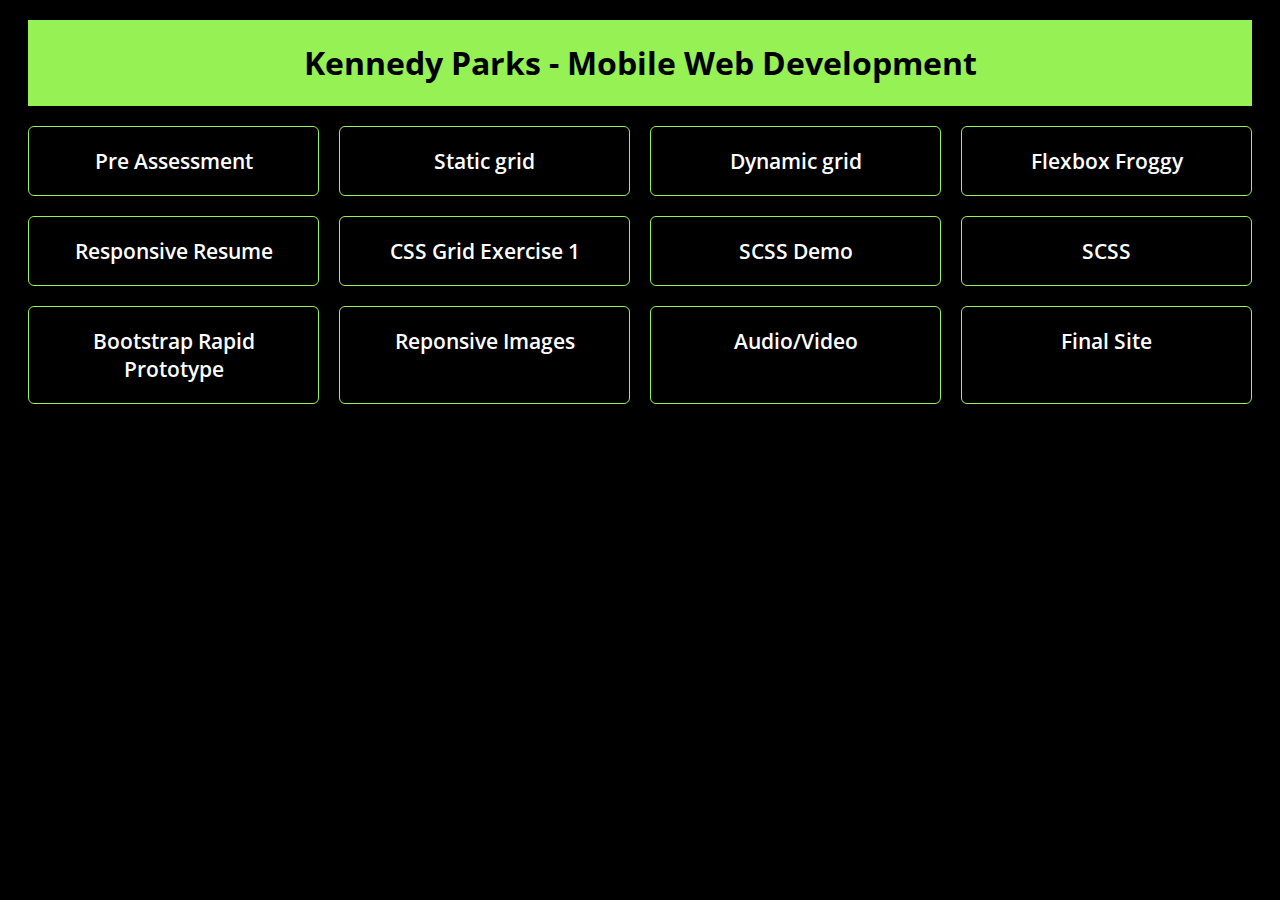
<file: index.html>
<!DOCTYPE html>
<html lang="en">
<head>
    <meta charset="UTF-8">
    <meta http-equiv="X-UA-Compatible" content="IE=edge">
    <meta name="viewport" content="width=device-width, initial-scale=1.0">
    <link rel="stylesheet" href="assets/css/style.css">
    <link rel="preconnect" href="https://fonts.googleapis.com">
<link rel="preconnect" href="https://fonts.gstatic.com" crossorigin>
<link href="https://fonts.googleapis.com/css2?family=Open+Sans:wght@300;600;700&display=swap" rel="stylesheet">
    <title>Kennedy Parks - Mobile Web Development</title>
</head>
<body>

   <section class="header">
    <h1>Kennedy Parks - Mobile Web Development</h1> 
   </section>

   <section class="container">
    <div class="row">
        <a href="pre-assessment/index.html" class="col">Pre Assessment</a>
        <a href="grid/index2.html" class="col">Static grid</a>
        <a href="dynamic-grid/index.html" class="col">Dynamic grid</a> 
        <a href="flexbox-froggy/index.html" class="col">Flexbox Froggy</a>
        <a href="resume/index.html" class="col">Responsive Resume</a>
        <a href="css-grid-exercise-1/index.html" class="col">CSS Grid Exercise 1</a>
        <a href="scss-demo/index.html" class="col">SCSS Demo</a>
        <a href="scss/index.html" class="col">SCSS</a>
        <a href="bootstrap-rapid-prototype/index.html" class="col">Bootstrap Rapid Prototype</a>
        <a href="responsive-images/index.html" class="col">Reponsive Images</a>
        <a href="audio-video/index.html" class="col">Audio/Video</a>
        <a href="final-site/index.html" class="col">Final Site</a>
    </div>
  </div>
   
</body>
</html>
</file>
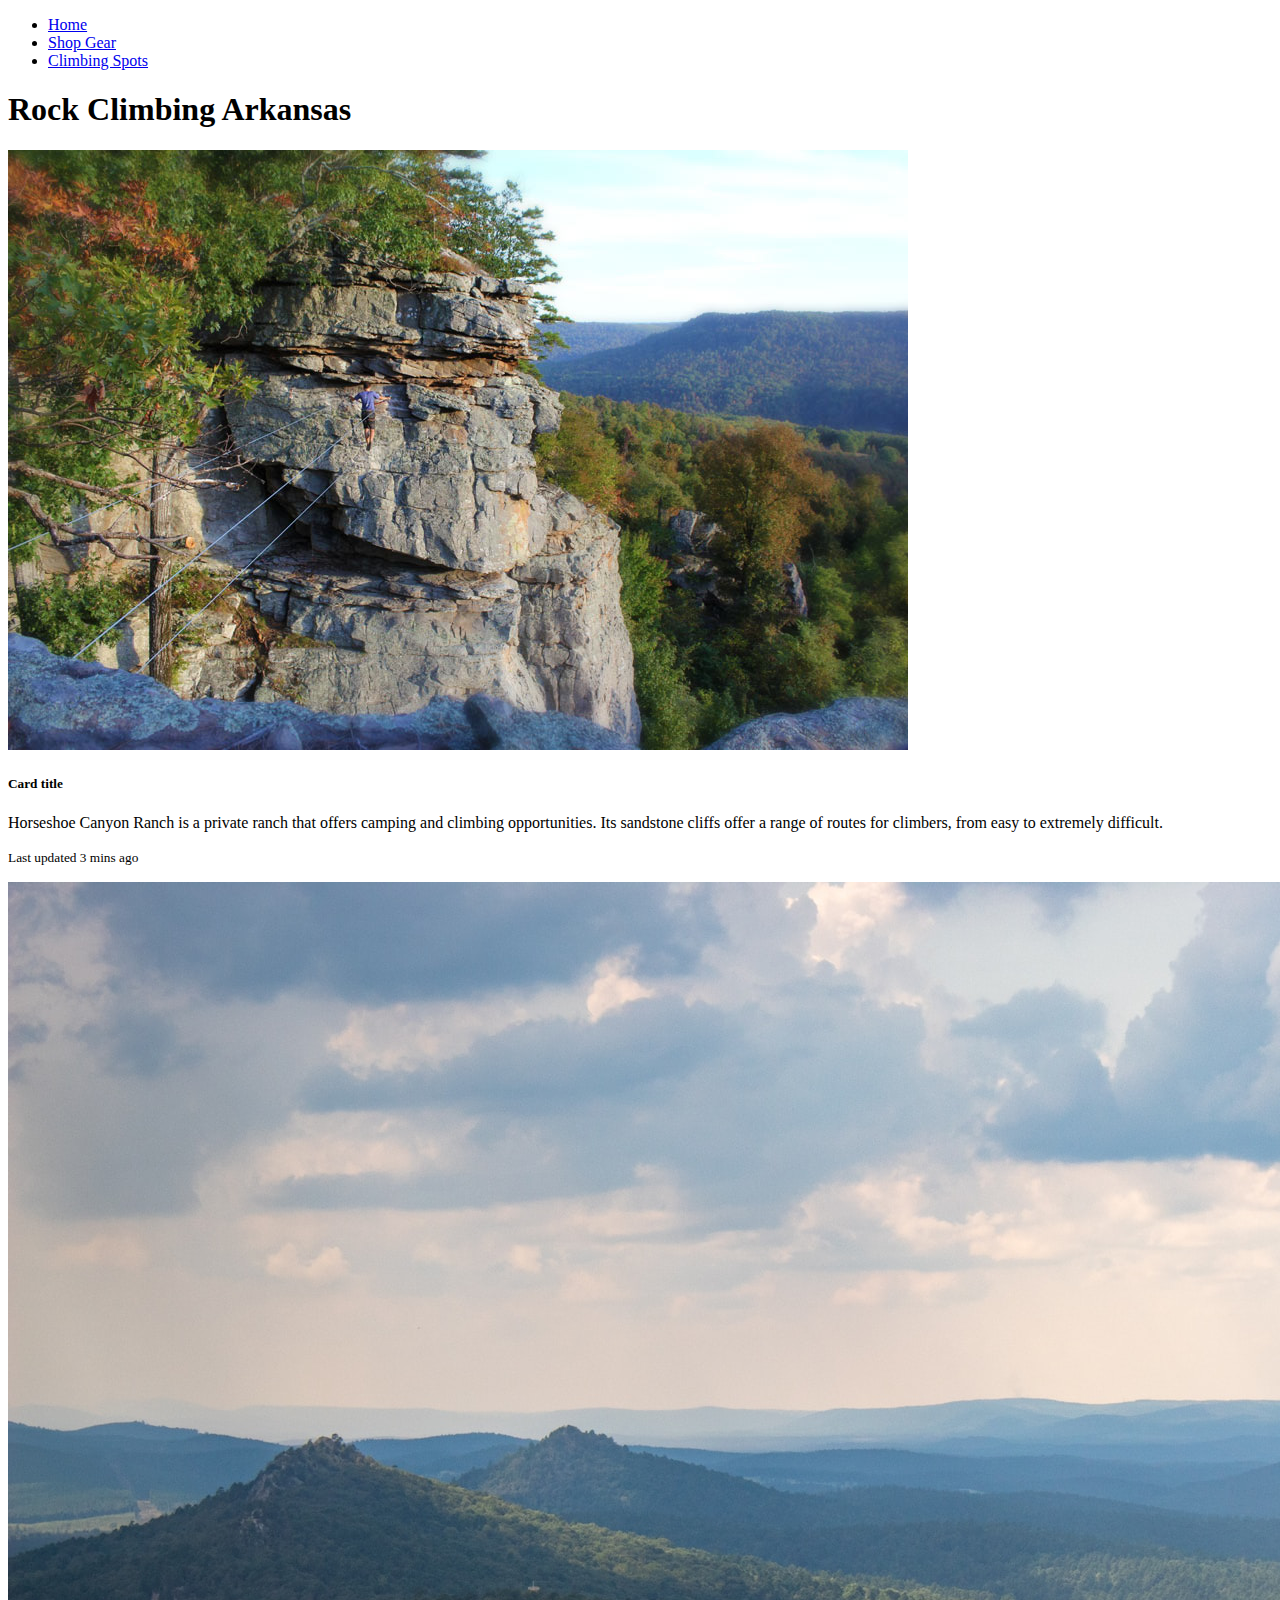
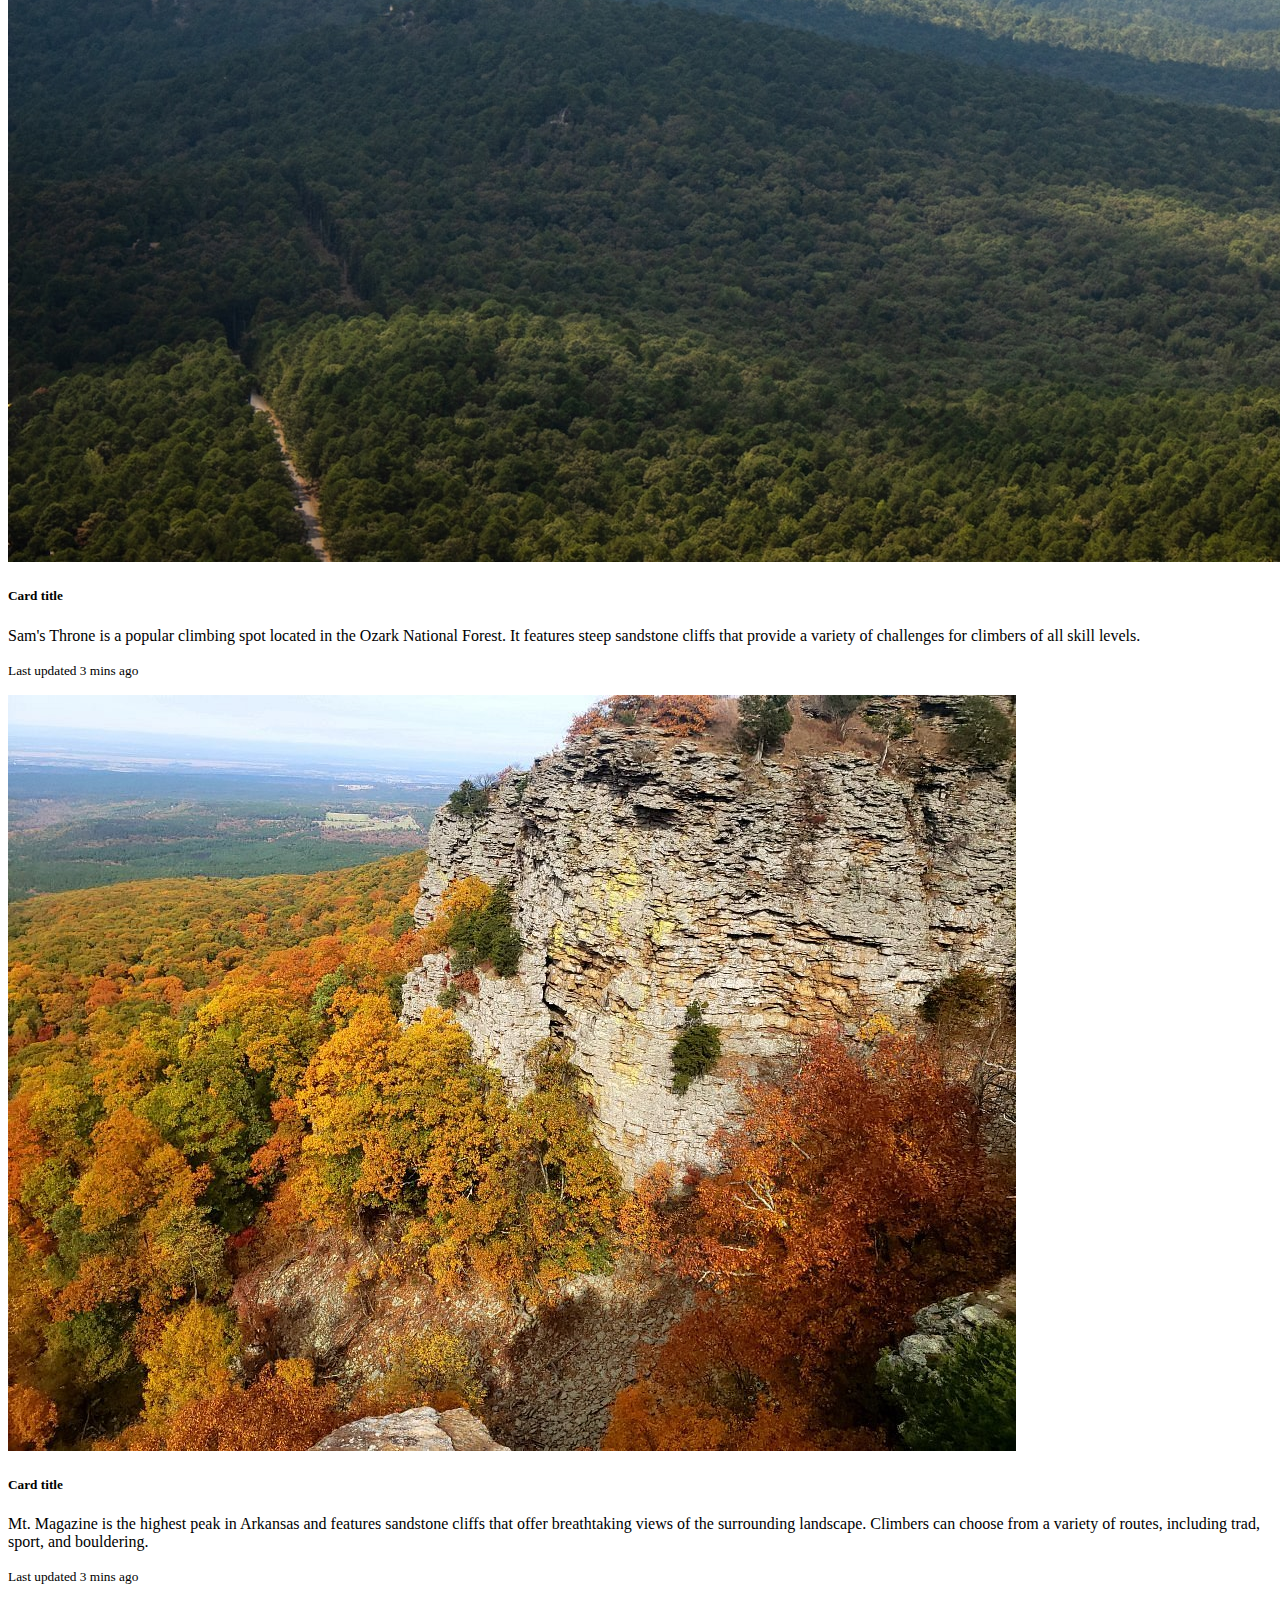
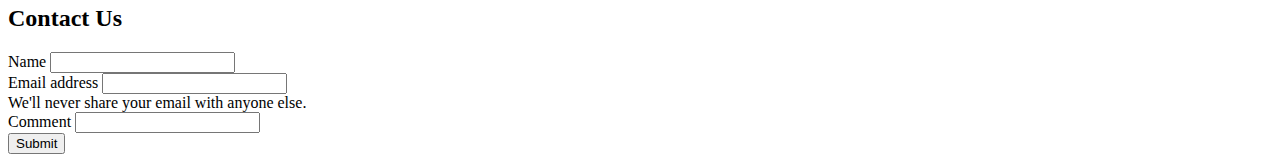
<file: bootstrap-rapid-prototype/index.html>
<!doctype html>
<html lang="en">
  <head>
    <meta charset="utf-8">
    <meta name="viewport" content="width=device-width, initial-scale=1">
    <title>Bootstrap Rapid Prototype</title>
    <link href="https://cdn.jsdelivr.net/npm/bootstrap@5.3.0-alpha3/dist/css/bootstrap.min.css" rel="stylesheet" integrity="sha384-KK94CHFLLe+nY2dmCWGMq91rCGa5gtU4mk92HdvYe+M/SXH301p5ILy+dN9+nJOZ" crossorigin="anonymous">
  </head>
  <body>
    <script src="https://cdn.jsdelivr.net/npm/bootstrap@5.3.0-alpha3/dist/js/bootstrap.bundle.min.js" integrity="sha384-ENjdO4Dr2bkBIFxQpeoTz1HIcje39Wm4jDKdf19U8gI4ddQ3GYNS7NTKfAdVQSZe" crossorigin="anonymous"></script>

    <nav class="navbar navbar-expand-lg bg-body-tertiary">
        <div class="container-fluid">
          <div class="collapse navbar-collapse" id="navbarNav">
            <ul class="navbar-nav">
              <li class="nav-item">
                <a class="nav-link active" aria-current="page" href="#">Home</a>
              </li>
              <li class="nav-item">
                <a class="nav-link" href="#">Shop Gear</a>
              </li>
              <li class="nav-item">
                <a class="nav-link" href="#">Climbing Spots</a>
              </li>
            </ul>
          </div>
        </div>
      </nav>

     <h1>Rock Climbing Arkansas</h1>

      <div class="card-group">
        <div class="card">
          <img src="assets/img/horseshoe.jpeg" class="card-img-top" alt="...">
          <div class="card-body">
            <h5 class="card-title">Card title</h5>
            <p class="card-text">Horseshoe Canyon Ranch is a private ranch that offers camping and climbing opportunities. Its sandstone cliffs offer a range of routes for climbers, from easy to extremely difficult.</p>
            <p class="card-text"><small class="text-body-secondary">Last updated 3 mins ago</small></p>
          </div>
        </div>
        <div class="card">
          <img src="assets/img/joshua-j-cotten-hET8qSGlQg0-unsplash (1).jpg" class="card-img-top" alt="...">
          <div class="card-body">
            <h5 class="card-title">Card title</h5>
            <p class="card-text">Sam's Throne is a popular climbing spot located in the Ozark National Forest. It features steep sandstone cliffs that provide a variety of challenges for climbers of all skill levels.

            </p>
            <p class="card-text"><small class="text-body-secondary">Last updated 3 mins ago</small></p>
          </div>
        </div>
        <div class="card">
          <img src="assets/img/mt-magazine.jpeg" class="card-img-top" alt="...">
          <div class="card-body">
            <h5 class="card-title">Card title</h5>
            <p class="card-text">Mt. Magazine is the highest peak in Arkansas and features sandstone cliffs that offer breathtaking views of the surrounding landscape. Climbers can choose from a variety of routes, including trad, sport, and bouldering.</p>
            <p class="card-text"><small class="text-body-secondary">Last updated 3 mins ago</small></p>
          </div>
        </div>
      </div>

     <h2>Contact Us</h2>
     <form>
   
       <div class="mb-3">
           <label for="exampleInputEmail1" class="form-label">Name</label>
           <input type="email" class="form-control" id="exampleInputEmail1" aria-describedby="emailHelp">
           <div id="emailHelp" class="form-text"></div>
         </div>
       <div class="mb-3">
         <label for="exampleInputEmail1" class="form-label">Email address</label>
         <input type="email" class="form-control" id="exampleInputEmail1" aria-describedby="emailHelp">
         <div id="emailHelp" class="form-text">We'll never share your email with anyone else.</div>
       </div>
   
       <div class="mb-3">
           <label for="exampleInputEmail1" class="form-label">Comment</label>
           <input type="email" class="form-control" id="exampleInputEmail1" aria-describedby="emailHelp">
           <div id="emailHelp" class="form-text"></div>
         </div>
     
       <button type="submit" class="btn btn-primary">Submit</button>
     </form>
  </body>

</html>
</file>
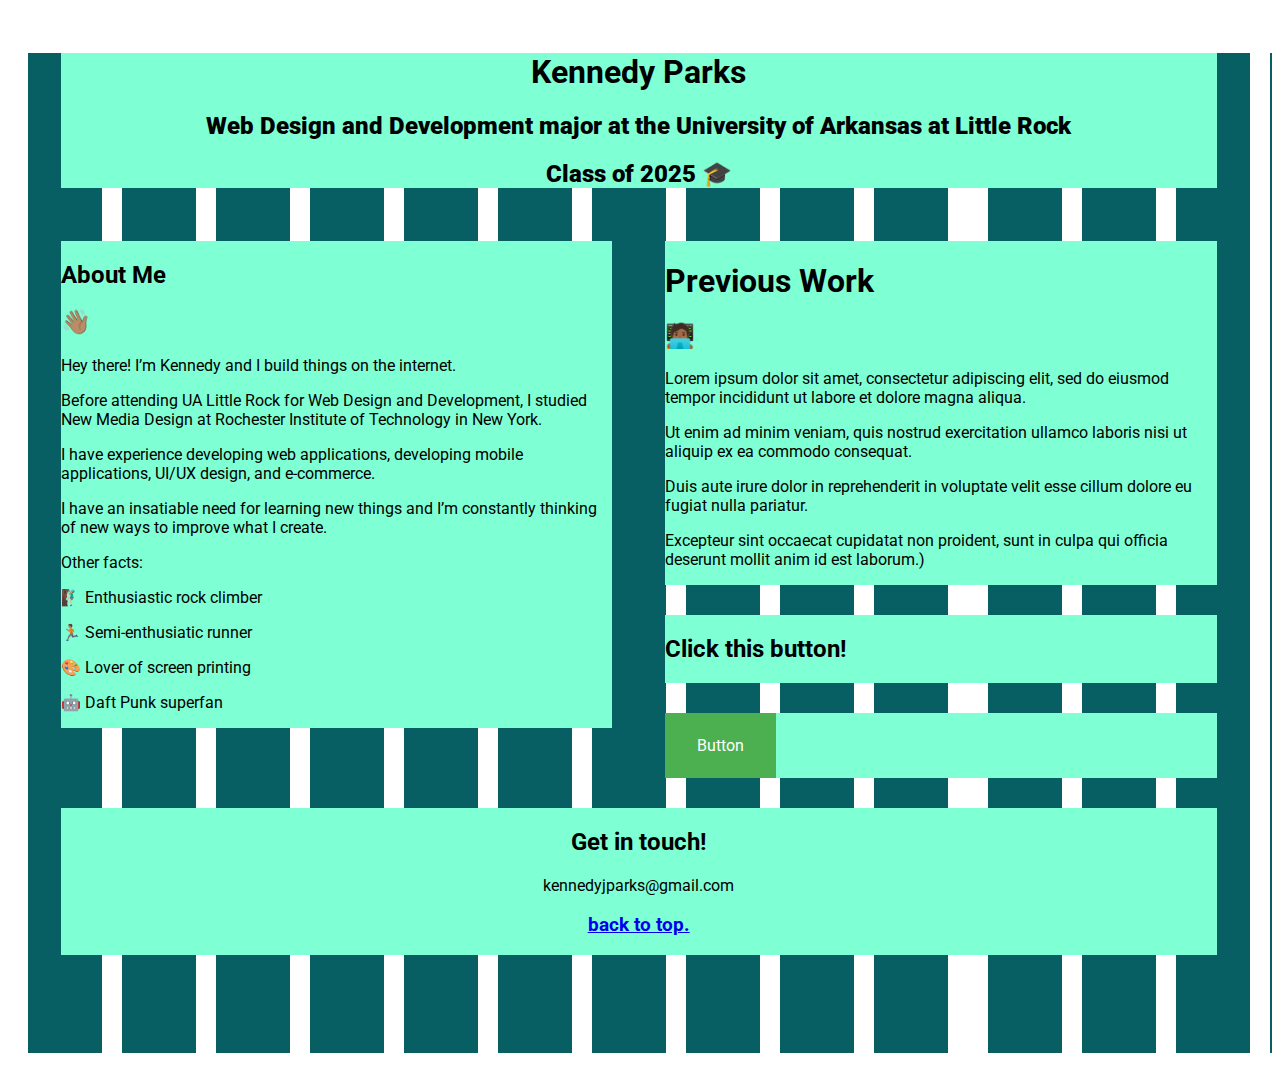
<file: dynamic-grid/index.html>
<!DOCTYPE html>
<html lang="en">
<head>
    <meta charset="UTF-8">
    <meta http-equiv="X-UA-Compatible" content="IE=edge">
    <meta name="viewport" content="width=device-width, initial-scale=1.0">
    <title>Dynamic Grid System</title>
    <link rel="stylesheet" href="assets/css/style.css">
    <link rel="preconnect" href="https://fonts.googleapis.com">
    <link rel="preconnect" href="https://fonts.gstatic.com" crossorigin>
    <link href="https://fonts.googleapis.com/css2?family=Roboto:wght@400;700&display=swap" rel="stylesheet">
</head>
<body>
    <section id="main">

    <section id="main-header" aria-label="header">
        <h1>Kennedy Parks</h1>
        <h2><strong>Web Design and Development major at the University of Arkansas at Little Rock</strong></h2>
        <h2><strong>Class of 2025 🎓</strong></h2>
      </section>
    
      <section id="biography">
        <h2>About Me</h2>
        <h2>👋🏽</h2> <p>Hey there! I’m Kennedy and I build things on the internet.</p> 
        <p>Before attending UA Little Rock for Web Design and Development, I studied New Media Design at Rochester Institute of Technology in New York.</p>
        <p>I have experience developing web applications, developing mobile applications, UI/UX design, and e-commerce.</p>
        <p>I have an insatiable need for learning new things and I’m constantly thinking of new ways to improve what I create.</p>
    
        <p>Other facts:</p>
        <p>🧗🏼‍♂️ Enthusiastic rock climber</p>
        <p>🏃🏽 Semi-enthusiatic runner</p>
        <p>🎨 Lover of screen printing</p>
        <p>🤖 Daft Punk superfan</p>
      </section>

      <section id="work">
        <h1>Previous Work</h1>
        <div class="work-row">
        <div class="work-column">
          <h2>🧑🏾‍💻</h2><p>Lorem ipsum dolor sit amet, consectetur adipiscing elit, sed do eiusmod tempor incididunt ut labore et dolore magna aliqua.</p> 
          <p>Ut enim ad minim veniam, quis nostrud exercitation ullamco laboris nisi ut aliquip ex ea commodo consequat.</p> 
          <p>Duis aute irure dolor in reprehenderit in voluptate velit esse cillum dolore eu fugiat nulla pariatur.</p> 
          <p>Excepteur sint occaecat cupidatat non proident, sunt in culpa qui officia deserunt mollit anim id est laborum.)</p>
        </div>
        </div>
      </section>
    
      <section id="extra-info">
        <h2>Click this button!</h2>
      </section>

      <section id="button">
        <button class="button">Button</button>
      </section>
    
      <section id="footer" aria-label="footer">
        <div class="footer-content">
          <h2>Get in touch!</h2>
          <p>kennedyjparks@gmail.com</p>
          <div class="btt">
            <h3><a href="#main-header">back to top.</a></h3>
          </div>
        </div>
      </section>
    </section>
    
    
</body>
</html>
</file>
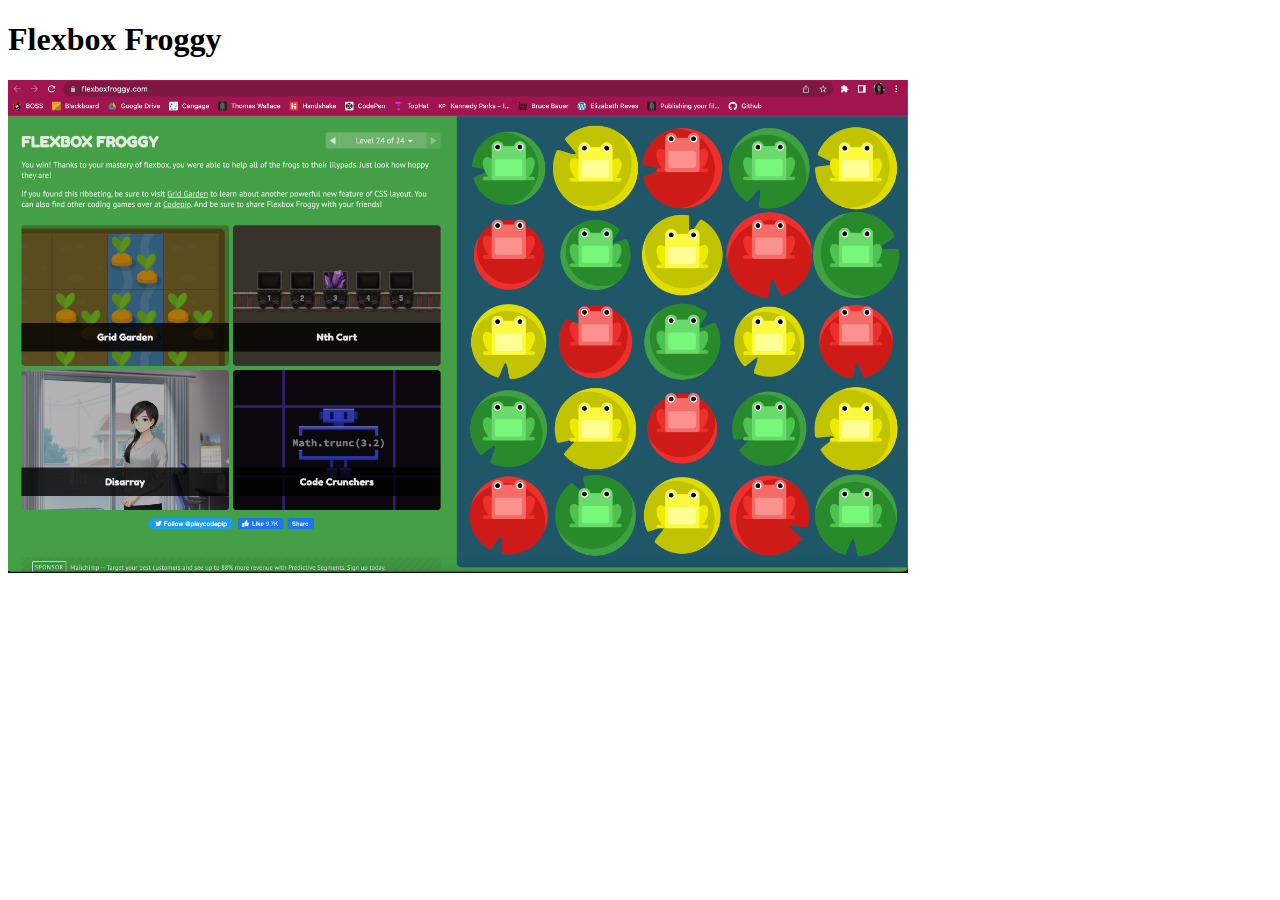
<file: flexbox-froggy/index.html>
<!DOCTYPE html>
<html lang="en">
<head>
    <meta charset="UTF-8">
    <meta http-equiv="X-UA-Compatible" content="IE=edge">
    <meta name="viewport" content="width=device-width, initial-scale=1.0">
    <title>Flexbox Froggy</title>
</head>
<body>
    <h1>Flexbox Froggy</h1>
    <img src="assets/img/flexbox-froggy.png" alt="Flexbox froggy finish screen" width="900px">
</body>
</html>
</file>
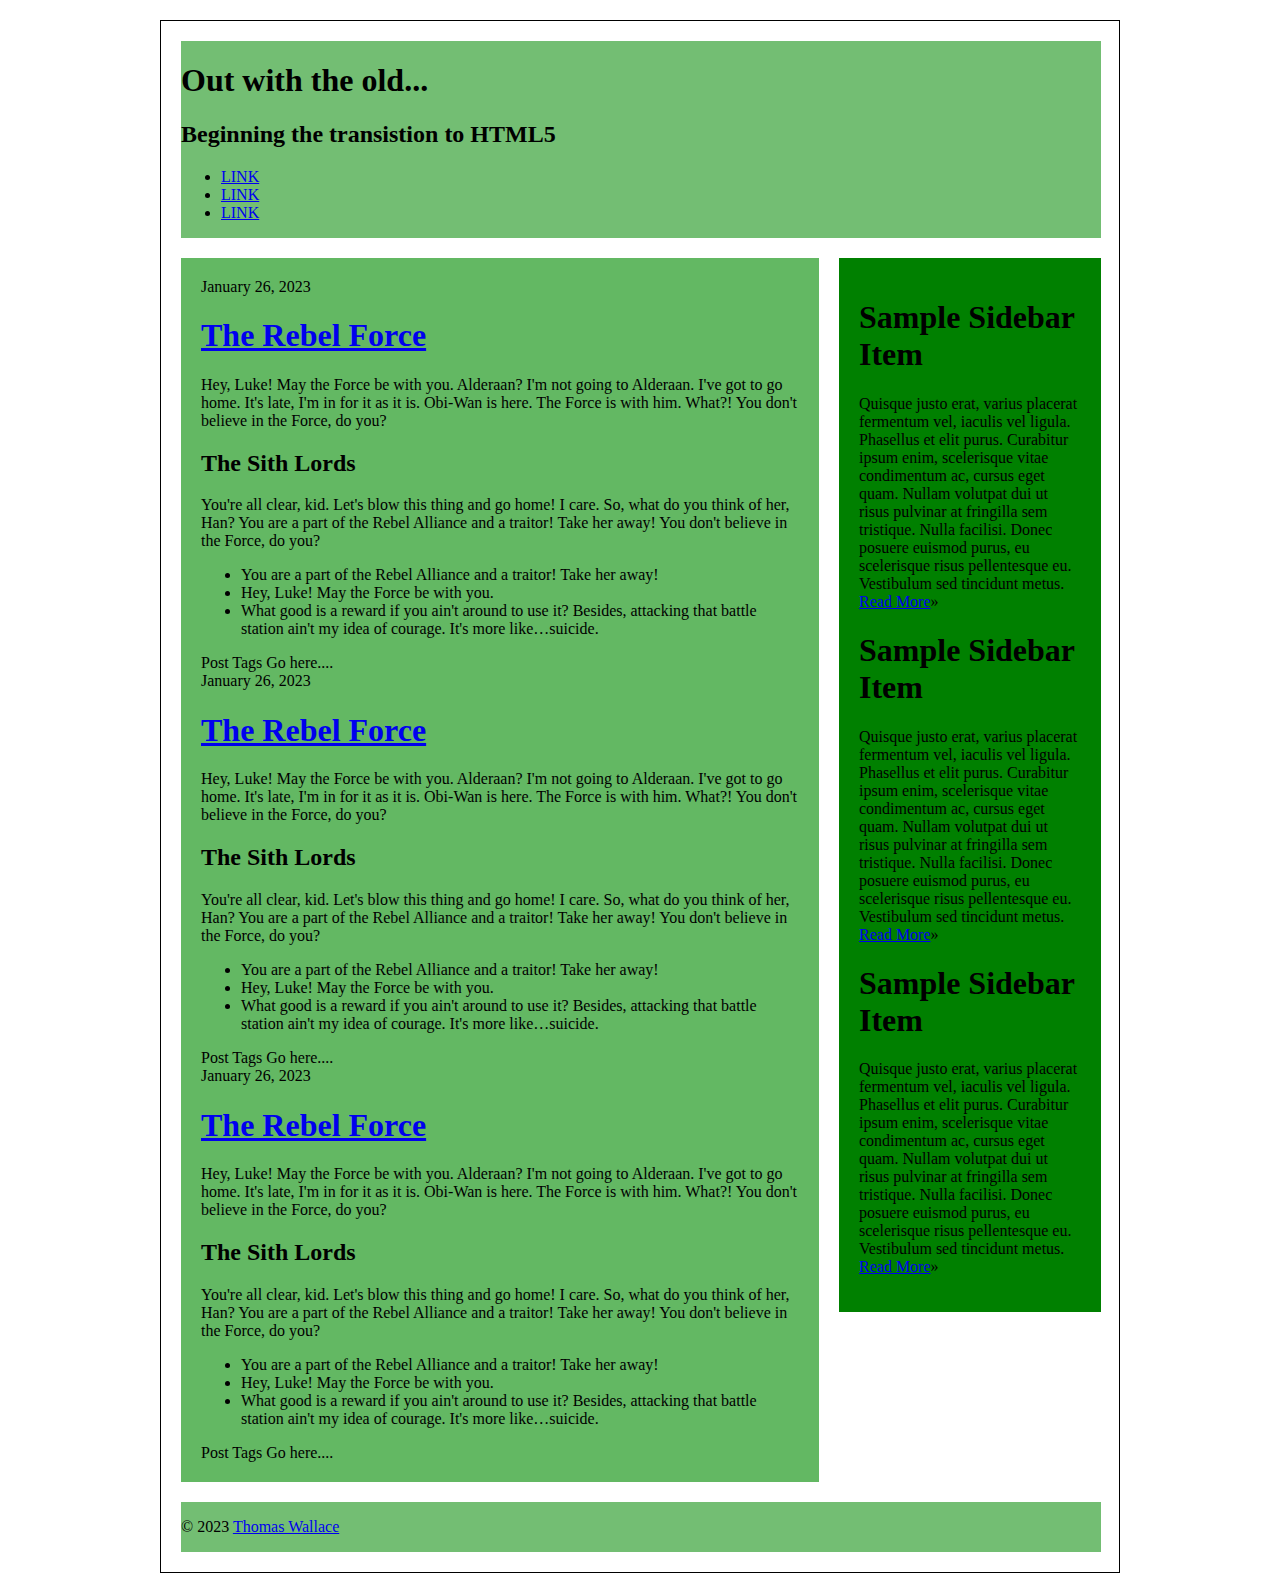
<file: grid/index.html>
<!DOCTYPE html>
<html lang="en">
<head>
<meta charset="utf-8" />
<title>Out with the old...</title>
<link rel="stylesheet" href="assets/css/style.css">
<meta name="description" content="We are going to refine this document down to a good starting point for all html5 projects moving forward." />
<meta name="author" content="Thomas Wallace" />
<link rel="shortcut icon" href="/favicon.ico" />
</head>
<body>
<main class="cf">
  <header class="primary">
    <h1>Out with the old...</h1>
    <h2>Beginning the transistion to HTML5</h2>
    <nav class="primary">
      <ul>
        <li><a href="#">LINK</a></li>
        <li><a href="#">LINK</a></li>
        <li><a href="#">LINK</a></li>
      </ul>
    </nav>
  </header>
  <section id="content">
    <section id="blog">
      <article class="post">
        <header>
        <time class="post-date" datetime="2023-01-26">January 26, 2023</time>
        <h1> <a href="#" rel="bookmark" title="link to this post">The Rebel Force</a> </h1>
        </header>  
        <p>Hey, Luke! May the Force be with you. Alderaan? I'm not going to Alderaan. I've got to go home. It's late, I'm in for it as it is. Obi-Wan is here. The Force is with him. What?! You don't believe in the Force, do you?</p>
        <h2>The Sith Lords</h2>
        <p>You're all clear, kid. Let's blow this thing and go home! I care. So, what do you think of her, Han? You are a part of the Rebel Alliance and a traitor! Take her away! You don't believe in the Force, do you?</p>
        <ul>
          <li>You are a part of the Rebel Alliance and a traitor! Take her away!</li>
          <li>Hey, Luke! May the Force be with you.</li>
          <li>What good is a reward if you ain't around to use it? Besides, attacking that battle station ain't my idea of courage. It's more like&hellip;suicide.</li>
        </ul>
        <footer class="post-meta"> Post Tags Go here.... </footer>
      </article>
      <article class="post">
        <header>
        <time class="post-date" datetime="2023-01-26">January 26, 2023</time>
        <h1> <a href="#" rel="bookmark" title="link to this post">The Rebel Force</a> </h1>
        </header>  
        <p>Hey, Luke! May the Force be with you. Alderaan? I'm not going to Alderaan. I've got to go home. It's late, I'm in for it as it is. Obi-Wan is here. The Force is with him. What?! You don't believe in the Force, do you?</p>
        <h2>The Sith Lords</h2>
        <p>You're all clear, kid. Let's blow this thing and go home! I care. So, what do you think of her, Han? You are a part of the Rebel Alliance and a traitor! Take her away! You don't believe in the Force, do you?</p>
        <ul>
          <li>You are a part of the Rebel Alliance and a traitor! Take her away!</li>
          <li>Hey, Luke! May the Force be with you.</li>
          <li>What good is a reward if you ain't around to use it? Besides, attacking that battle station ain't my idea of courage. It's more like&hellip;suicide.</li>
        </ul>
        <footer class="post-meta"> Post Tags Go here.... </footer>
      </article>
      <article class="post">
        <header>
        <time class="post-date" datetime="2023-01-26">January 26, 2023</time>
        <h1> <a href="#" rel="bookmark" title="link to this post">The Rebel Force</a> </h1>
        </header>  
        <p>Hey, Luke! May the Force be with you. Alderaan? I'm not going to Alderaan. I've got to go home. It's late, I'm in for it as it is. Obi-Wan is here. The Force is with him. What?! You don't believe in the Force, do you?</p>
        <h2>The Sith Lords</h2>
        <p>You're all clear, kid. Let's blow this thing and go home! I care. So, what do you think of her, Han? You are a part of the Rebel Alliance and a traitor! Take her away! You don't believe in the Force, do you?</p>
        <ul>
          <li>You are a part of the Rebel Alliance and a traitor! Take her away!</li>
          <li>Hey, Luke! May the Force be with you.</li>
          <li>What good is a reward if you ain't around to use it? Besides, attacking that battle station ain't my idea of courage. It's more like&hellip;suicide.</li>
        </ul>
        <footer class="post-meta"> Post Tags Go here.... </footer>
      </article>
    </section>
    <aside>
      <article class="widget">
        <h1>Sample Sidebar Item </h1>
        <p>Quisque justo erat, varius placerat fermentum vel, iaculis vel ligula. Phasellus et elit purus. Curabitur ipsum enim, scelerisque vitae condimentum ac, cursus eget quam. Nullam volutpat dui ut risus pulvinar at fringilla sem tristique. Nulla facilisi. Donec posuere euismod purus, eu scelerisque risus pellentesque eu. Vestibulum sed tincidunt metus. <a href="#">Read More</a>&raquo;</p>
      </article>
      <article class="widget">
        <h1>Sample Sidebar Item </h1>
        <p>Quisque justo erat, varius placerat fermentum vel, iaculis vel ligula. Phasellus et elit purus. Curabitur ipsum enim, scelerisque vitae condimentum ac, cursus eget quam. Nullam volutpat dui ut risus pulvinar at fringilla sem tristique. Nulla facilisi. Donec posuere euismod purus, eu scelerisque risus pellentesque eu. Vestibulum sed tincidunt metus. <a href="#">Read More</a>&raquo;</p>
      </article>
      <article class="widget">
        <h1>Sample Sidebar Item </h1>
        <p>Quisque justo erat, varius placerat fermentum vel, iaculis vel ligula. Phasellus et elit purus. Curabitur ipsum enim, scelerisque vitae condimentum ac, cursus eget quam. Nullam volutpat dui ut risus pulvinar at fringilla sem tristique. Nulla facilisi. Donec posuere euismod purus, eu scelerisque risus pellentesque eu. Vestibulum sed tincidunt metus. <a href="#">Read More</a>&raquo;</p>
      </article>
    </aside>
    <!--#secondary --> 
  </section>
  <footer class="primary">
    <p>&copy; 2023 <a href="#">Thomas Wallace</a></p>
  </footer>
</main>
</body>
</html>
</file>
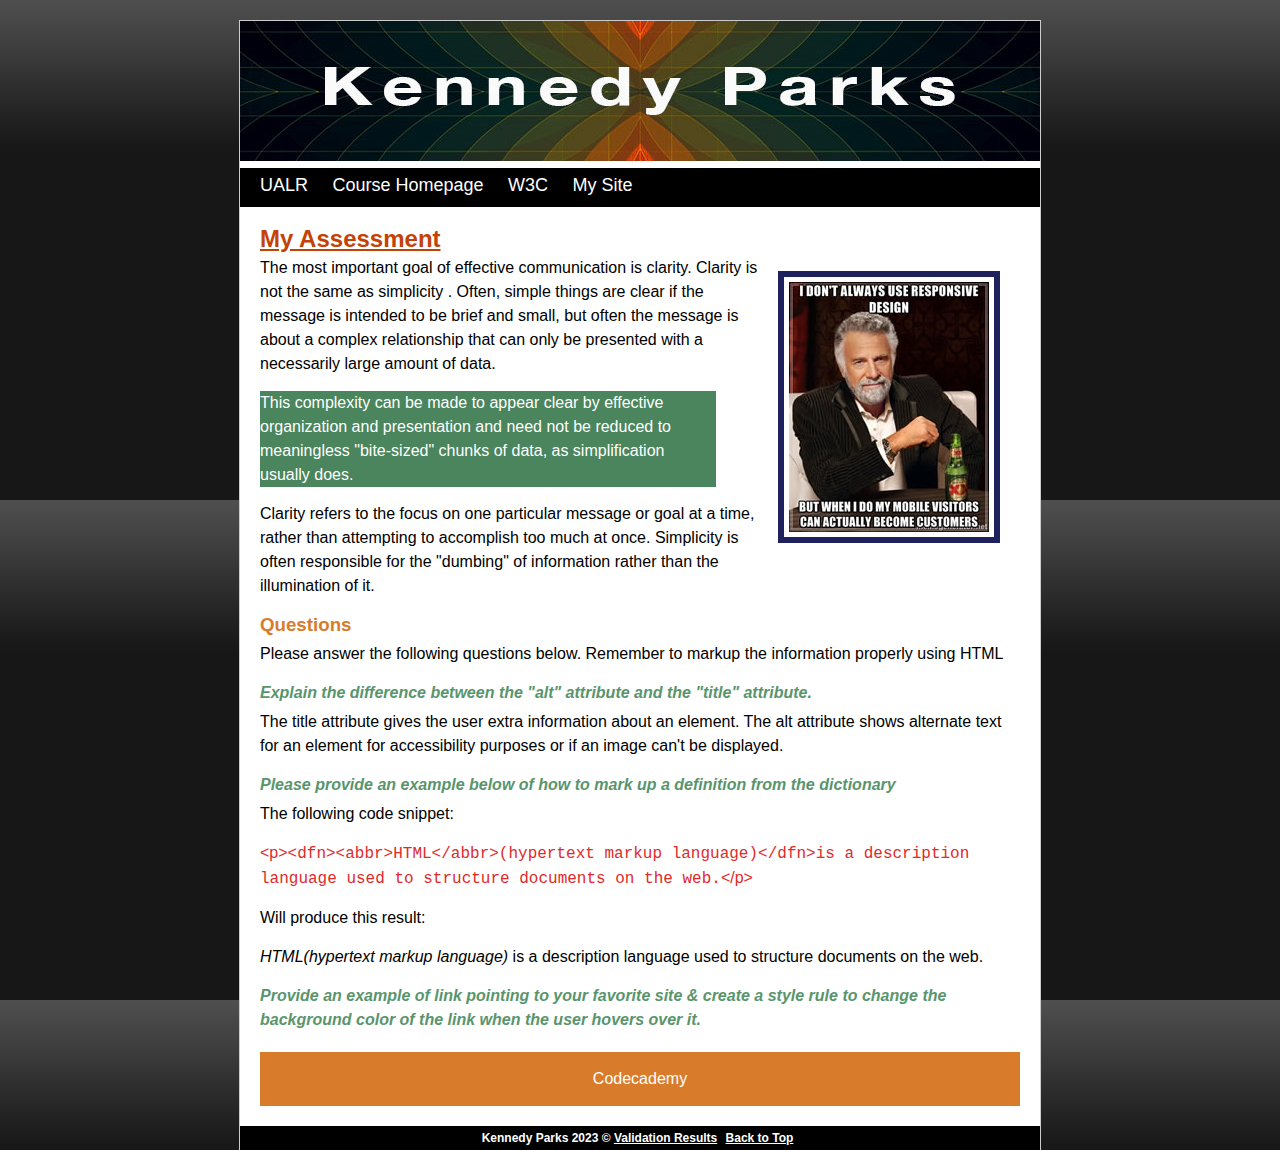
<file: pre-assessment/index.html>
<!doctype html>
<html lang="en">
<head>
<meta charset="UTF-8" lang="en">
<!--Meta charset specifies the character encoding for the HTML document and meta lang defines the default language. In this case, it's English-->
<meta name="author" content="Kennedy Parks">
<!--Meta name and content is used to define keywords and descriptions for the website-->
<link rel="stylesheet" href="assets/css/screen.css">
<title>Kennedy Parks</title>
</head>
<body>
<div id="container">
  <div id="header">
    <a href="index.html"><img src="assets/img/header-image.jpg" alt="Colorful abstract art with the name Kennedy Parks on top of it."></a>
  </div>
  <div id="nav">
    <ul>
      <li title="University of Arkansas at Little Rock"><a href="http://ualr.edu">UALR</a></li>
      <li title="Thomas Wallace webpage"><a href="https://thomaswallace.net/course/mobile-web/spring-2018/">Course Homepage</a></li>
      <li title="World Wide Web Consortium"><a href="http://www.w3.org/">W3C</a></li>
      <li title="Kennedy Parks web portfolio"><a href=https://www.kennedyjparks.com>My Site</a></li>
    </ul>
  </div>
  <div id="content">
    <h2>My Assessment</h2> <!--Hey Thomas!-->
    <img src="assets/img/content-image2.jpg" alt="Jonathan Goldsmith posing with a bottle of Dos Equis with the text 'I don't always use responsive design, but when I do, my mobile visitors can actually become customers' overlayed on top.">
    <p>The most important goal of effective communication is clarity. Clarity is not the same as simplicity . Often, simple things are clear if the message is intended to be brief and small, but often the message is about a complex relationship that can only be presented with a necessarily large amount of data. </p>
    <div class="alert">
      <p>This complexity can be made to appear clear by effective organization and presentation and need not be reduced to meaningless "bite-sized" chunks of data, as simplification usually does. </p>
    </div>
    <p>Clarity refers to the focus on one particular message or goal at a time, rather than attempting to accomplish too much at once. Simplicity is often responsible for the "dumbing" of information rather than the illumination of it.</p>
    <h3>Questions</h3>
    <p>Please answer the following questions below. Remember to markup the information properly using HTML</p>
    <h4>Explain the difference between the &quot;alt&quot; attribute and the &quot;title&quot; attribute. </h4>
    <p>The title attribute gives the user extra information about an element. The alt attribute shows alternate text for an element for accessibility purposes or if an image can't be displayed.</p>
    <h4>Please provide an example below of how to mark up a definition from the dictionary</h4>
    <p>The following code snippet:</p>
    <p class="snippet">
      &lt;p><code>&lt;dfn>&lt;abbr>HTML&lt;/abbr>(hypertext markup language)&lt;/dfn>is a description language used to structure documents on the web.</code>&lt;/p>
    </p>
    <p>Will produce this result:</p>
    <p>
      <dfn><abbr>HTML</abbr>(hypertext markup language)</dfn>
      is a description language used to structure documents on the web.
    </p>
    <h4>Provide an example of link pointing to your favorite site &amp; create a style rule to change the background color of the link when the user hovers over it. </h4>
    <div class="button"><a href="https://www.codecademy.com/" target="_blank">Codecademy</a></div>
  </div>
  <div id="footer">
    <h6>Kennedy Parks 2023 &copy; <a href="https://validator.w3.org/nu/?doc=https%3A%2F%2Fkennedyparks.github.io%2Fifsc-3342%2Fpre-assessment%2Findex.html" target="_blank">Validation Results</a> <a href="#header">Back to Top</a></h6>
  </div>
</div>
</body>
</html>
</file>
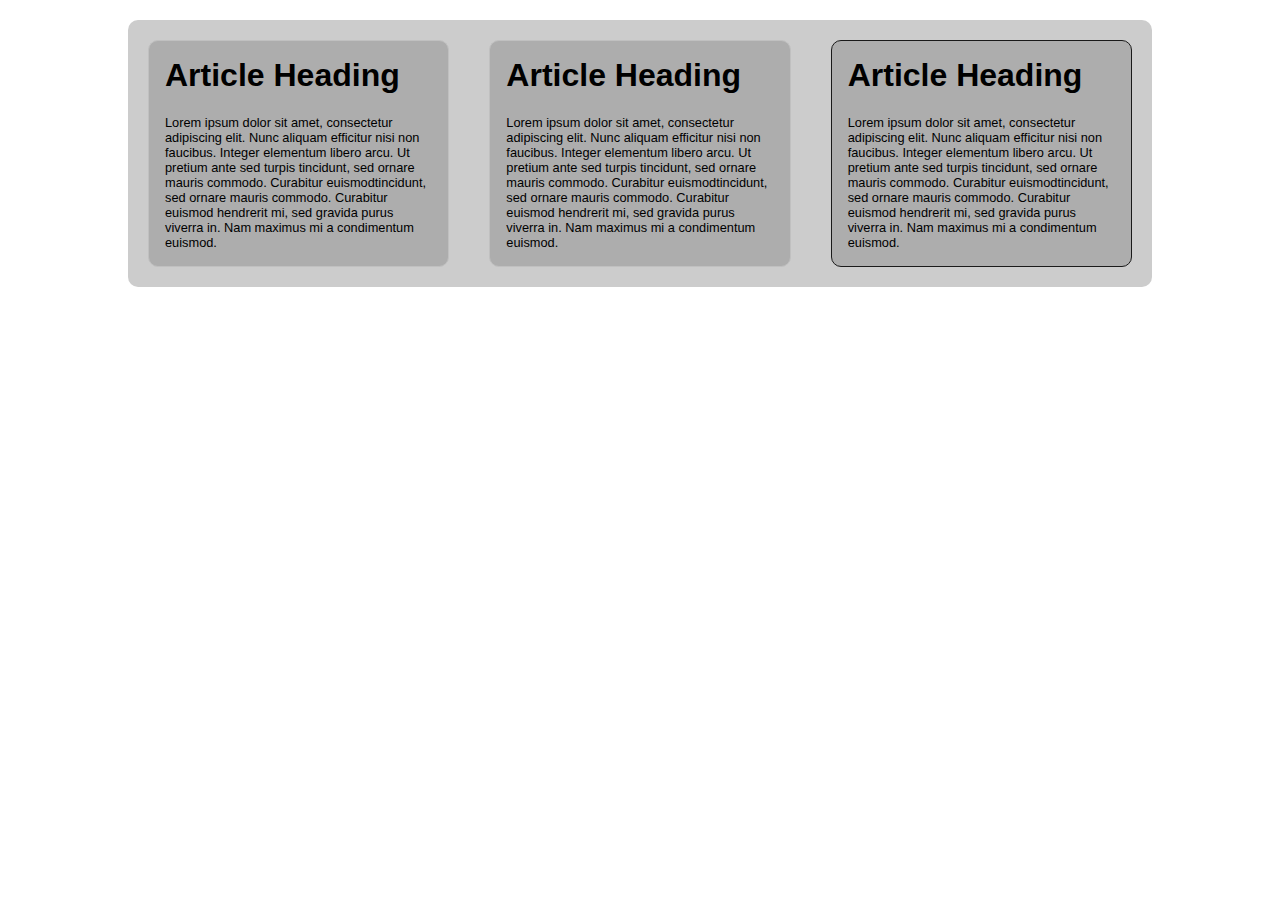
<file: scss-demo/index.html>
<!DOCTYPE html>
<html lang="en">
<head>
    <meta charset="UTF-8">
    <meta http-equiv="X-UA-Compatible" content="IE=edge">
    <meta name="viewport" content="width=device-width, initial-scale=1.0">
    <link rel="stylesheet" href="style.css">
    <title>Document</title>
</head>
<body>
    
    <section>
        <article>
          <h1>Article Heading</h1>
          <p>Lorem ipsum dolor sit amet, consectetur adipiscing elit. Nunc aliquam efficitur nisi non faucibus. Integer elementum libero arcu. Ut pretium ante sed turpis tincidunt, sed ornare mauris commodo. Curabitur euismodtincidunt, sed ornare mauris commodo. Curabitur euismod
            hendrerit mi, sed gravida purus viverra in. Nam maximus mi a condimentum euismod. </p>
        </article>
        <article>
          <h1>Article Heading</h1>
          <p>Lorem ipsum dolor sit amet, consectetur adipiscing elit. Nunc aliquam efficitur nisi non faucibus. Integer elementum libero arcu. Ut pretium ante sed turpis tincidunt, sed ornare mauris commodo. Curabitur euismodtincidunt, sed ornare mauris commodo. Curabitur euismod
            hendrerit mi, sed gravida purus viverra in. Nam maximus mi a condimentum euismod. </p>
        </article>
        <article class="post">
          <h1>Article Heading</h1>
          <p>Lorem ipsum dolor sit amet, consectetur adipiscing elit. Nunc aliquam efficitur nisi non faucibus. Integer elementum libero arcu. Ut pretium ante sed turpis tincidunt, sed ornare mauris commodo. Curabitur euismodtincidunt, sed ornare mauris commodo. Curabitur euismod
            hendrerit mi, sed gravida purus viverra in. Nam maximus mi a condimentum euismod. </p>
        </article>
        <section>

</body>
</html>
</file>
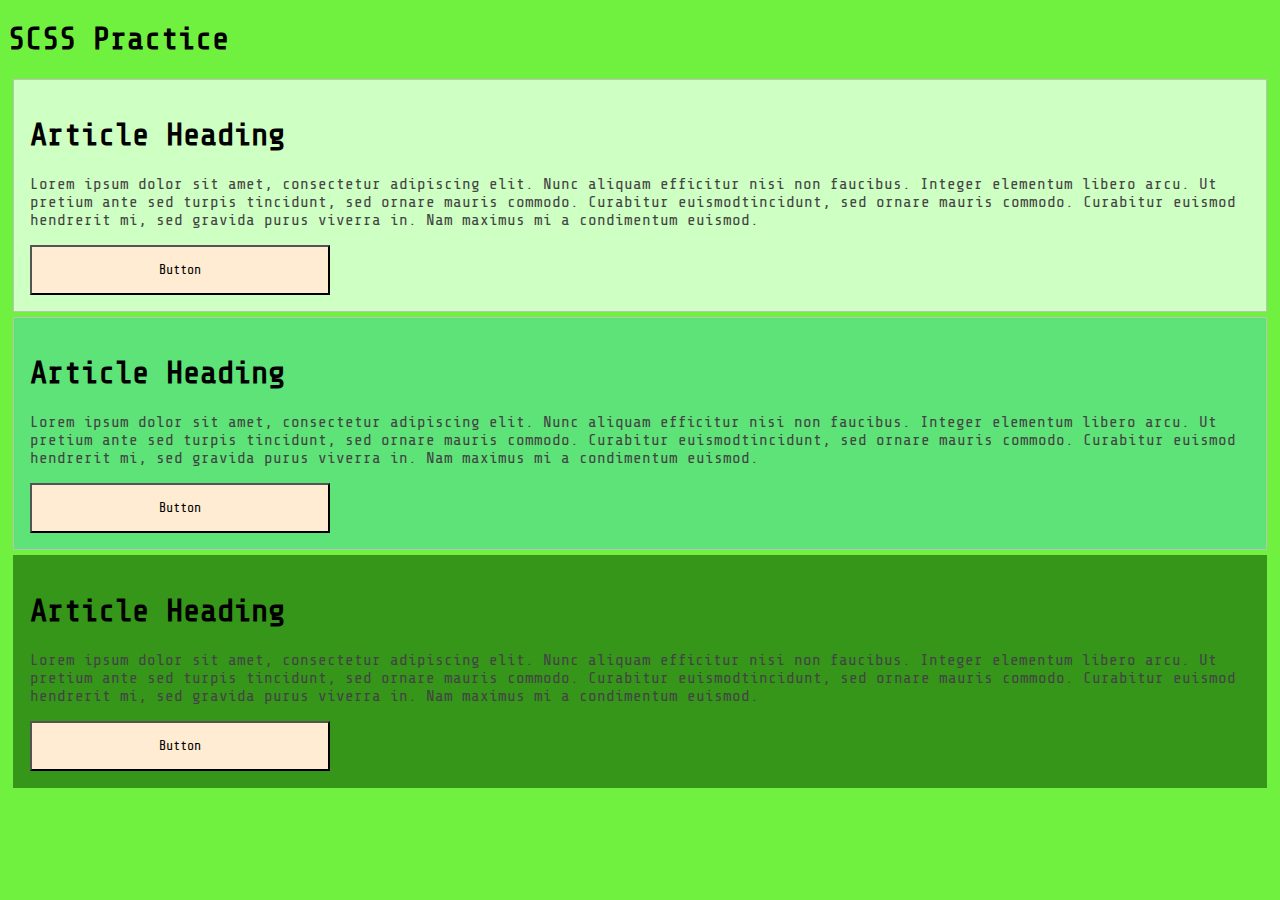
<file: scss/index.html>
<!DOCTYPE html>
<html lang="en">
<head>
    <meta charset="UTF-8">
    <meta http-equiv="X-UA-Compatible" content="IE=edge">
    <meta name="viewport" content="width=device-width, initial-scale=1.0">
    <link rel="preconnect" href="https://fonts.googleapis.com">
<link rel="preconnect" href="https://fonts.gstatic.com" crossorigin>
<link href="https://fonts.googleapis.com/css2?family=Share+Tech+Mono&display=swap" rel="stylesheet">
    <link rel="stylesheet" href="style.css">
    <title>SCSS</title>
</head>
<body>
    <h1>SCSS Practice</h1>


    <section>
        <article class="light">
          <h1>Article Heading</h1>
          <p>Lorem ipsum dolor sit amet, consectetur adipiscing elit. Nunc aliquam efficitur nisi non faucibus. Integer elementum libero arcu. Ut pretium ante sed turpis tincidunt, sed ornare mauris commodo. Curabitur euismodtincidunt, sed ornare mauris commodo. Curabitur euismod
            hendrerit mi, sed gravida purus viverra in. Nam maximus mi a condimentum euismod. </p>
            <button class="button">Button</button>
        </article>
        <article class="mid">
          <h1>Article Heading</h1>
          <p>Lorem ipsum dolor sit amet, consectetur adipiscing elit. Nunc aliquam efficitur nisi non faucibus. Integer elementum libero arcu. Ut pretium ante sed turpis tincidunt, sed ornare mauris commodo. Curabitur euismodtincidunt, sed ornare mauris commodo. Curabitur euismod
            hendrerit mi, sed gravida purus viverra in. Nam maximus mi a condimentum euismod. </p>
            <button class="button">Button</button>
        </article>
        <article class="dark">
          <h1>Article Heading</h1>
          <p>Lorem ipsum dolor sit amet, consectetur adipiscing elit. Nunc aliquam efficitur nisi non faucibus. Integer elementum libero arcu. Ut pretium ante sed turpis tincidunt, sed ornare mauris commodo. Curabitur euismodtincidunt, sed ornare mauris commodo. Curabitur euismod
            hendrerit mi, sed gravida purus viverra in. Nam maximus mi a condimentum euismod. </p>
            <button class="button">Button</button>
        </article>
        <section>
    
</body>
</html>
</file>
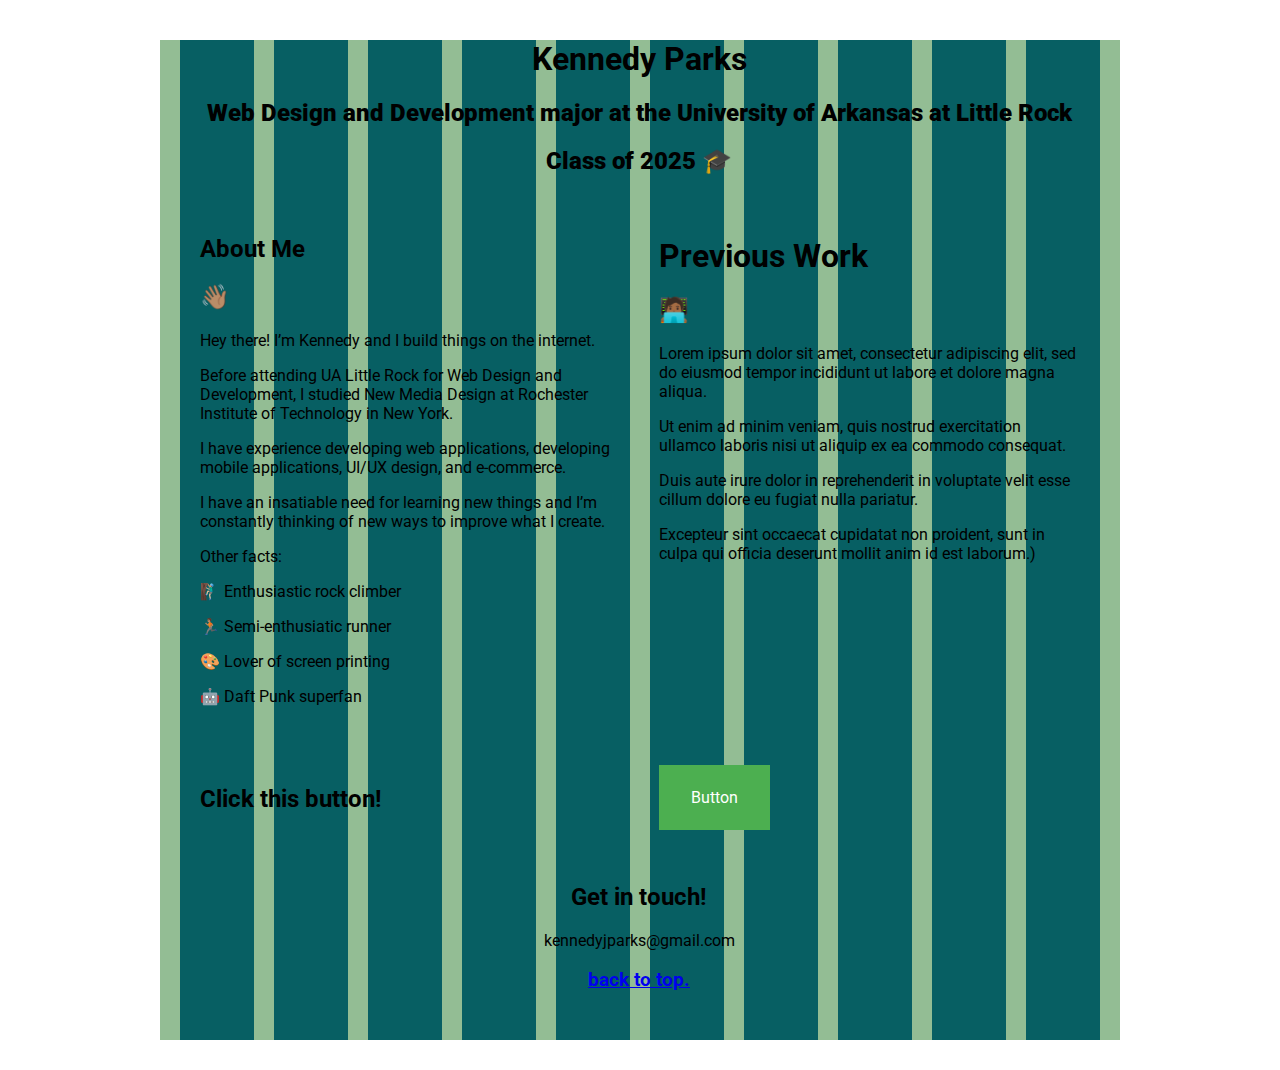
<file: grid/index2.html>
<!DOCTYPE html>
<html lang="en">
<head>
    <meta charset="UTF-8">
    <meta http-equiv="X-UA-Compatible" content="IE=edge">
    <meta name="viewport" content="width=device-width, initial-scale=1.0">
    <title>Static Grid System</title>
    <link rel="stylesheet" href="assets/css/style2.css">
    <link rel="preconnect" href="https://fonts.googleapis.com">
    <link rel="preconnect" href="https://fonts.gstatic.com" crossorigin>
    <link href="https://fonts.googleapis.com/css2?family=Roboto:wght@400;700&display=swap" rel="stylesheet">
</head>
<body>
    <section id="main">

    <section id="main-header" aria-label="header">
        <h1>Kennedy Parks</h1>
        <h2><strong>Web Design and Development major at the University of Arkansas at Little Rock</strong></h2>
        <h2><strong>Class of 2025 🎓</strong></h2>
      </section>
    
      <section id="biography">
        <h2>About Me</h2>
        <h2>👋🏽</h2> <p>Hey there! I’m Kennedy and I build things on the internet.</p> 
        <p>Before attending UA Little Rock for Web Design and Development, I studied New Media Design at Rochester Institute of Technology in New York.</p>
        <p>I have experience developing web applications, developing mobile applications, UI/UX design, and e-commerce.</p>
        <p>I have an insatiable need for learning new things and I’m constantly thinking of new ways to improve what I create.</p>
    
        <p>Other facts:</p>
        <p>🧗🏼‍♂️ Enthusiastic rock climber</p>
        <p>🏃🏽 Semi-enthusiatic runner</p>
        <p>🎨 Lover of screen printing</p>
        <p>🤖 Daft Punk superfan</p>
      </section>

      <section id="work">
        <h1>Previous Work</h1>
        <div class="work-row">
        <div class="work-column">
          <h2>🧑🏾‍💻</h2><p>Lorem ipsum dolor sit amet, consectetur adipiscing elit, sed do eiusmod tempor incididunt ut labore et dolore magna aliqua.</p> 
          <p>Ut enim ad minim veniam, quis nostrud exercitation ullamco laboris nisi ut aliquip ex ea commodo consequat.</p> 
          <p>Duis aute irure dolor in reprehenderit in voluptate velit esse cillum dolore eu fugiat nulla pariatur.</p> 
          <p>Excepteur sint occaecat cupidatat non proident, sunt in culpa qui officia deserunt mollit anim id est laborum.)</p>
        </div>
        </div>
      </section>
    
      <section id="extra-info">
        <h2>Click this button!</h2>
      </section>

      <section id="button">
        <button class="button">Button</button>
      </section>
    
      <section id="footer" aria-label="footer">
        <div class="footer-content">
          <h2>Get in touch!</h2>
          <p>kennedyjparks@gmail.com</p>
          <div class="btt">
            <h3><a href="#main-header">back to top.</a></h3>
          </div>
        </div>
      </section>
    </section>
    
    
</body>
</html>
</file>
<file: assets/css/style.css>
*{
    font-family: 'Open Sans', sans-serif;
}

body{
    background-color: #000;
}

a{
    text-decoration: none;
    font-size: 1.3rem;
    font-weight: 600;
    color: white;
}

.header{
  display: flex;
  justify-content: center;
  background-color: #95f154;
  text-align: center;
  margin: 20px;
}

.header h1{
    
}

a:hover{

}

.row{
  display:grid;
  grid-template-columns:repeat(4,1fr);
  gap:20px;
  margin: 20px;
}

.col{
  padding:20px;
  border:1px solid #95f154;
  border-radius:6px;
  cursor: pointer;
  text-align: center;
}

.col:hover{
    background-color: #95f154;
    border-color: #9ecaed;
    box-shadow: 0 0 10px #9ecaed;
}

/* Base */

.col p {
  color: #fff;
  margin: 0px;
  text-shadow: 1px 1px #000;
}
.fancy {
  display: none;
}

/* Max Width */

@media screen and (max-width:600px){
  .row{
    grid-template-columns:1fr;
  }
}

/* Ranged */

@media screen and (max-width:800px) and (min-width:601px){
  .row{
    grid-template-columns:repeat(2,1fr);
  }
}

/* Min Width */

@media screen and (min-width:801px){
  .row {
    grid-template-columns:repeat(4,1fr);
  }

  }
  
@media
only screen and (-webkit-min-device-pixel-ratio: 1.25),
only screen and ( min--moz-device-pixel-ratio: 1.25),
only screen and ( -o-min-device-pixel-ratio: 1.25/1),
only screen and ( min-device-pixel-ratio: 1.25),
only screen and ( min-resolution: 200dpi),
only screen and ( min-resolution: 1.25dppx)
</file>
<file: dynamic-grid/assets/css/style.css>
/* apply a natural box layout model to all elements, but allowing components to change */
html {
  box-sizing: border-box;
}
*,
*:before,
*:after {
  box-sizing: inherit;
  font-family: 'Roboto', sans-serif;
}

/*Nicolas Gallagher http://nicolasgallagher.com/micro-clearfix-hack/ */
/* Start of "Micro clearfix" */

.cf {
  zoom: 1;
}
.cf:before,
.cf:after {
  content: "";
  display: table;
}
.cf:after {
  clear: both;
}


#main{

  height: 1000px;
  margin: 30px auto;
  background-image: url("../img/grid.png");
}

#main-header{
  width: 91.458%;
  margin: 4.166%;
  text-align: center;
  background-color: aquamarine;
}

#biography, #work{
  width: 43.645%;
  margin-left: 4.166%;
  background-color: aquamarine;
  float: left;
}

#extra-info, #button{
  width: 43.645%;
  margin-left: 4.166%;
  margin-top: 30px;
  background-color: aquamarine;
  float: left;
}

#footer{
  width: 91.458%;
  margin-left: 4.166%;
  margin-top: 30px;
  background-color: aquamarine;
  float: left;
  text-align: center;
}

.button {
  background-color: #4CAF50;
  border: none;
  color: white;
  padding: 23px 32px;
  text-align: center;
  text-decoration: none;
  font-size: 16px;
  cursor: pointer;
}
</file>
<file: grid/assets/css/style.css>
/* apply a natural box layout model to all elements, but allowing components to change */
html {
    box-sizing: border-box;
  }
  *,
  *:before,
  *:after {
    box-sizing: inherit;
  }
  
  /*Nicolas Gallagher http://nicolasgallagher.com/micro-clearfix-hack/ */
  /* Start of "Micro clearfix" */
  
  .cf {
    zoom: 1;
  }
  .cf:before,
  .cf:after {
    content: "";
    display: table;
  }
  .cf:after {
    clear: both;
  }
  
  /* End of "Micro clearfix" */
  
  /*
  background-image:url("https://s3-us-west-2.amazonaws.com/s.cdpn.io/7248/grid-1.png");*/
  
  main{
    width:960px;
    margin:20px auto;
    border:1px solid #000;
    background-image:url("https://i.postimg.cc/7PsShMY0/grid-2.png");

  }
  
header.primary, footer.primary{
  width: 920px;
  margin: 20px;
  background-color: rgb(115, 190, 115);
  float: left;
}

#blog{
  width: 638px;
  background-color: rgb(99, 184, 99);
  float: left;
  margin-left: 20px;
  padding: 20px;
}

aside{
  width: 262px;
  float: left;
  background-color: green;
  margin-left: 20px;
  padding: 20px;
}
</file>
<file: scss-demo/style.css>
html {
  box-sizing: border-box;
}

*,
*:before,
*:after {
  box-sizing: inherit;
}

body {
  font-family: "Niramit", sans-serif;
}

section {
  max-width: 80vw;
  display: flex;
  margin: 20px auto;
  background: #ccc;
  border-radius: 10px;
}
section article {
  margin: 20px;
  border-radius: 10px;
  border: 1px solid #c0c0c0;
  padding: 1em;
  flex-grow: 1;
  background: #000; /* The Fallback */
  background: rgba(0, 0, 0, 0.15);
}
section article.post {
  border: 1px solid #1a1a1a;
}
section article p {
  margin: 0;
  font-size: 0.8em;
}
section article h1 {
  margin-top: 0;
}/*# sourceMappingURL=style.css.map */
</file>
<file: scss/style.css>
body {
  background-color: #71f13f;
  color: #000000;
  font-family: "Share Tech Mono", monospace;
}

button {
  width: 300px;
  height: 50px;
  font-family: "Share Tech Mono", monospace;
  background-color: #ffecd2;
}

article {
  border: 1px solid #c0c0c0;
  padding: 1em;
  margin: 5px 5px;
  flex-grow: 1;
}
article.light {
  background-color: rgb(206, 255, 195);
}
article.mid {
  background-color: rgb(93, 227, 120);
}
article.dark {
  border: 1px solid rgb(53, 150, 26);
  background-color: rgb(53, 150, 26);
}
article h1 {
  color: #000000;
}
article p {
  color: #444444;
}/*# sourceMappingURL=style.css.map */
</file>
<file: grid/assets/css/style2.css>
/* apply a natural box layout model to all elements, but allowing components to change */
html {
    box-sizing: border-box;
  }
  *,
  *:before,
  *:after {
    box-sizing: inherit;
    font-family: 'Roboto', sans-serif;
  }
  
  /*Nicolas Gallagher http://nicolasgallagher.com/micro-clearfix-hack/ */
  /* Start of "Micro clearfix" */
  
  .cf {
    zoom: 1;
  }
  .cf:before,
  .cf:after {
    content: "";
    display: table;
  }
  .cf:after {
    clear: both;
  }
  

  #main{
    width: 960px;
    height: 1000px;
    margin: 30px auto;
    background-image: url("../img/grid.png");
    background-color: #93bd94;
  }

  #main-header{
    width: 878px;
    margin: 40px;
    text-align: center;
  }

  #biography, #work{
    width: 419px;
    height: 520px;
    margin-left: 40px;
    float: left;
  }

  #extra-info, #button{
    width: 419px;
    margin-left: 40px;
    margin-top: 30px;
    float: left;
  }

  #footer{
    width: 878px;
    margin-left: 40px;
    margin-top: 30px;
    float: left;
    text-align: center;
  }

  .button {
    background-color: #4CAF50;
    border: none;
    color: white;
    padding: 23px 32px;
    text-align: center;
    text-decoration: none;
    font-size: 16px;
    cursor: pointer;
  }
</file>
<file: pre-assessment/assets/css/screen.css>
* {
	margin: 0px;
	padding: 0px;
	/* This CSS rule resets the margin and padding of HTML elements to 0. This is done because some browsers still apply default margin and padding space. This just gets rid of that.*/
}
body {
	text-align: center;
	font-family: "Trebuchet MS", Arial, Helvetica, sans-serif;
	background-color: #171717;
    background-image: url("../img/bg-tile.jpg");
	font-size: 16px;
	line-height: 1.5em;
}

#content img{
	float: right;
	margin: 20px;
	border: solid 6px rgb(30, 33, 91);
	padding: 5px;
}

.alert {
  background-color: #4a855d;
  color: white;
  width: 60%;
}

h2{
  color: rgb(196, 66, 5);
  text-decoration: underline;
}
h3{
  color: rgb(216, 124, 44);
}
h4{
  color: #59956c;
  font-style: italic;
}

.snippet{
	color: #df2a2a;
}

.button a{
  background-color: rgb(216, 124, 44);
  border: none;
  color: white;
  padding: 15px 32px;
  margin: 20px 0px;
  text-align: center;
  text-decoration: none;
  cursor: pointer;
  font-size: 16px;
  display: block;
}

.button a:hover{
	background-color: #df2a2a;
	border: none;
	color: white;
	padding: 15px 32px;
	text-align: center;
	text-decoration: none;
	cursor: pointer;
	font-size: 16px;
  }

#container {
	max-width: 800px;
	margin-right: auto;
	margin-left: auto;
	text-align: left;
	background-color: #FFF;
	margin-top: 20px;
	border: 1px solid #CCC;
}
#header {
}
#header h1 a {
}
#nav {
	background-color: #000;
}
#nav ul {
	list-style-type: none;
	margin-left: 10px;
}
#nav ul li {
	display: inline;
	height: 35px;
	line-height: 35px;
}
#nav ul li a {
	display: inline-block;
	padding-right: 10px;
	padding-left: 10px;
	font-size: 18px;
}
#nav ul li a:link, #nav ul li a:visited {
	text-decoration: none;
	border-bottom-width: 4px;
	border-bottom-style: solid;
	border-bottom-color: #000;
	color: #FFF;
}
#nav ul li a:hover {
	border-bottom-width: 3px;
	border-bottom-style: solid;
	border-bottom-color: #CCC;
}
#content {
	margin: 20px;
}
#content p {
	margin-top: 5px;
	margin-bottom: 15px;
}
#footer {
	background-color: #000;
	color: #FFF;
	height: 25px;
}
#footer h6 {
	font-size: 12px;
	line-height: 25px;
	margin-right: 20px;
	margin-left: 20px;
	text-align: center;
}

#footer a{
	color: white;
	margin-right: 5px;
}
#footer a:hover{
	color: rgb(216, 124, 44);
}
</file>
